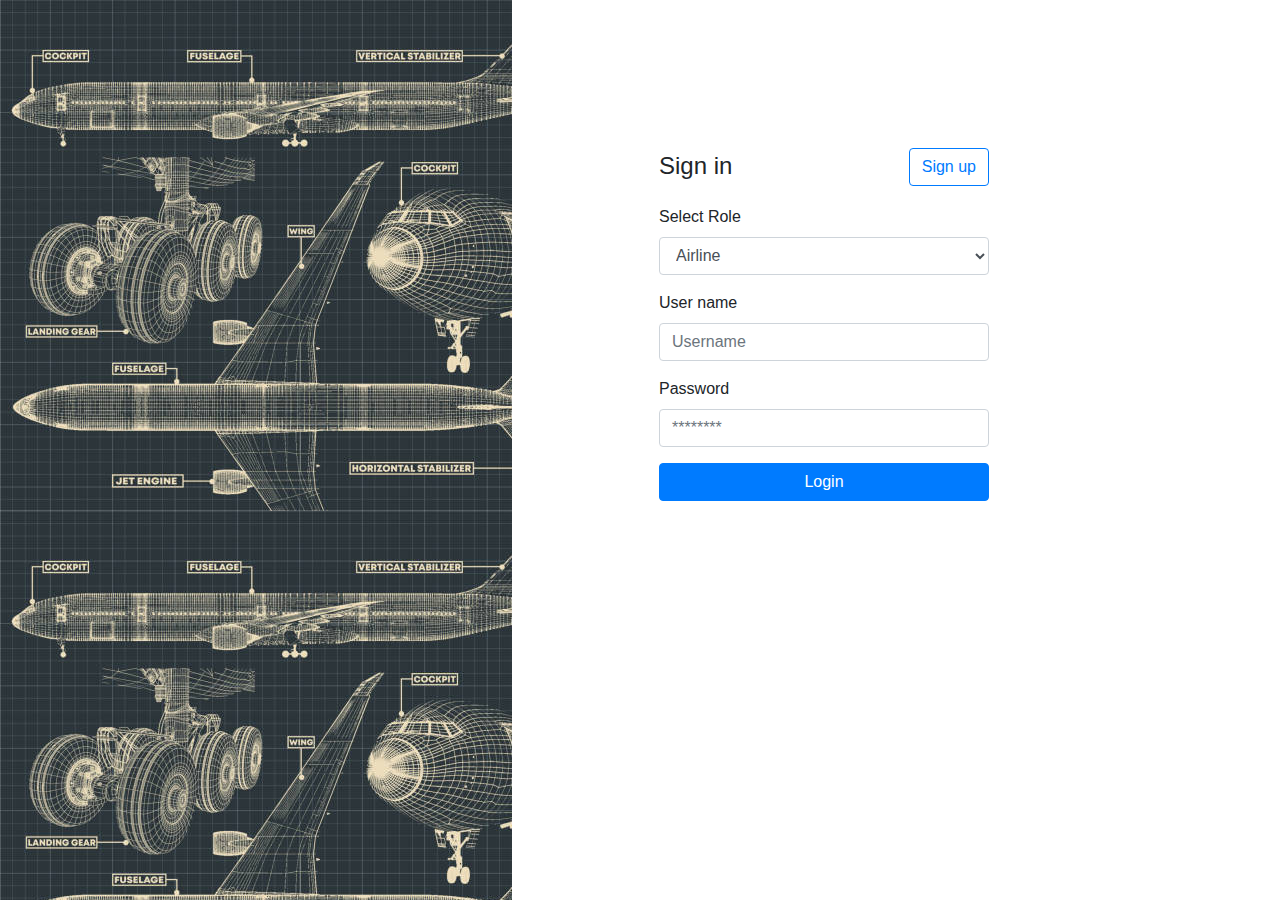
<file: frontend/access.html>
<!DOCTYPE html>
<html lang="en">
<head>
  <meta charset="UTF-8">
  <title>Authentication </title>
  <link rel="stylesheet" href="https://stackpath.bootstrapcdn.com/bootstrap/4.3.1/css/bootstrap.min.css"integrity="sha384-ggOyR0iXCbMQv3Xipma34MD+dH/1fQ784/j6cY/iJTQUOhcWr7x9JvoRxT2MZw1T" crossorigin="anonymous">
  <link rel="stylesheet" href="css/access.css">

</head>
<body>
  <div class="sidenav">
    <div class="login-main-text">
    </div>
 </div>
    
<div class="container main">
<article class="card-body">
  <a href="" id="switchToSignUp" class="float-right btn btn-outline-primary">Sign up</a>
  <h4 class="card-title mb-4 mt-1">Sign in</h4>
    <form id="access-form">
      <div class="form-group">
        <label for="select">Select Role</label>
        <select class="form-control" id="select" name="role">
          <option value="a">Airline</option>
          <option value="m">Manufacturer</option>
          <option value="r">Recycle Facility</option>
        </select>
      </div>
      <div class="form-group">
        <label>User name</label>
          <input id="username" name="user_id" class="form-control" placeholder="Username" type="text" autocomplete="current-password" required>
      </div>
      <div class="form-group">
        <label>Password</label>
        <input id="password" name="pwd" class="form-control" placeholder="********" type="password" autocomplete="current-password" required>
      </div> 
      <div id="signUpfield" class="form-group">

      </div>
      <div class="form-group"> 
        <button type="submit" id="formSubmit" class="l btn btn-primary btn-block"> Login  </button>
      </div>                                                           
    </form>
    <script src="js/access.js"></script>
</article>
 </div>

</body>
</html>
</file>
<file: frontend/css/access.css>
body {
    font-family: "Lato", sans-serif;
}

.login-form{
    font-size: 20px;
}
.main-head{
    height: 150px;
    background: #FFF;
   
}

.sidenav {
    height: 100%;
    background-image: url('../images/istockphoto.jpg');
    overflow-x: hidden;
    padding-top: 20px;
}

.main{
    margin-top: 10%;
    margin-right: 20%; 
    width: 400px;
    float: right;
}

.sidenav{
    width: 40%;
    position: fixed;
    z-index: 1;
    top: 0;
    left: 0;
}
</file>
